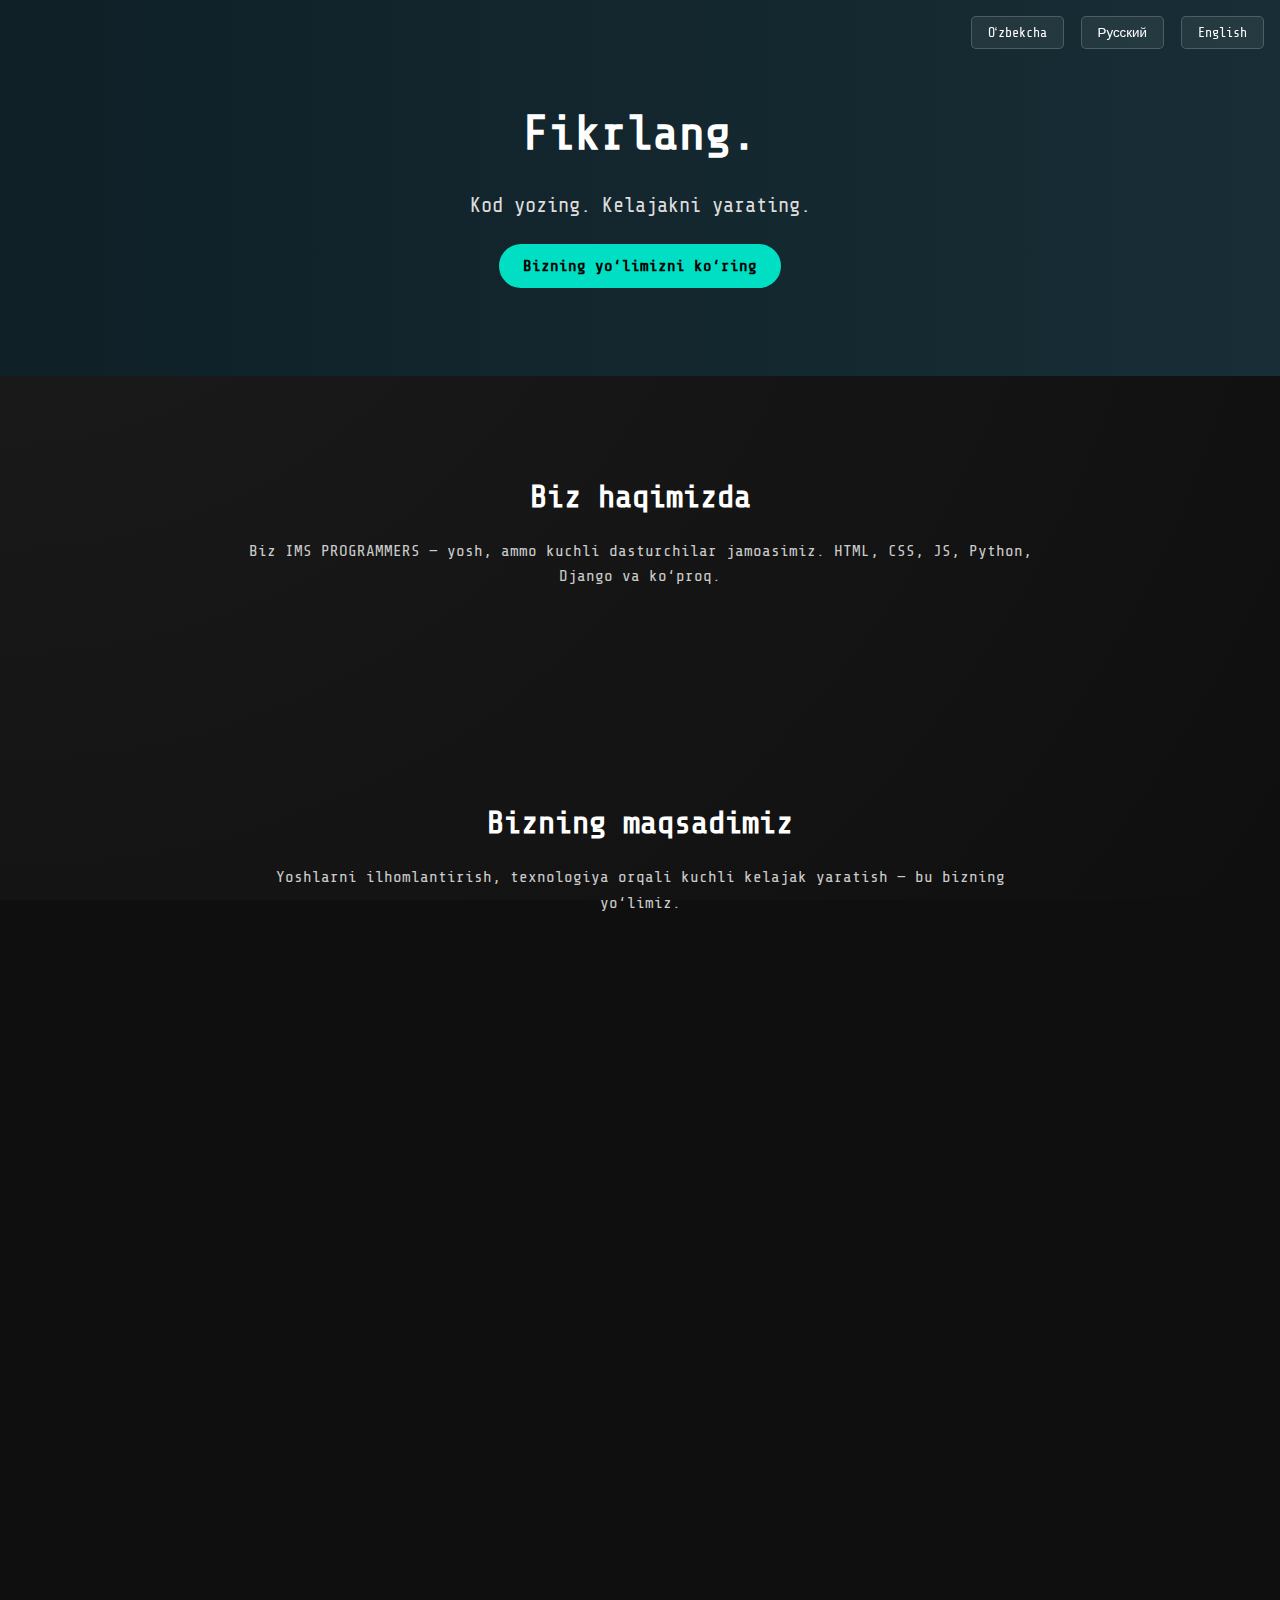
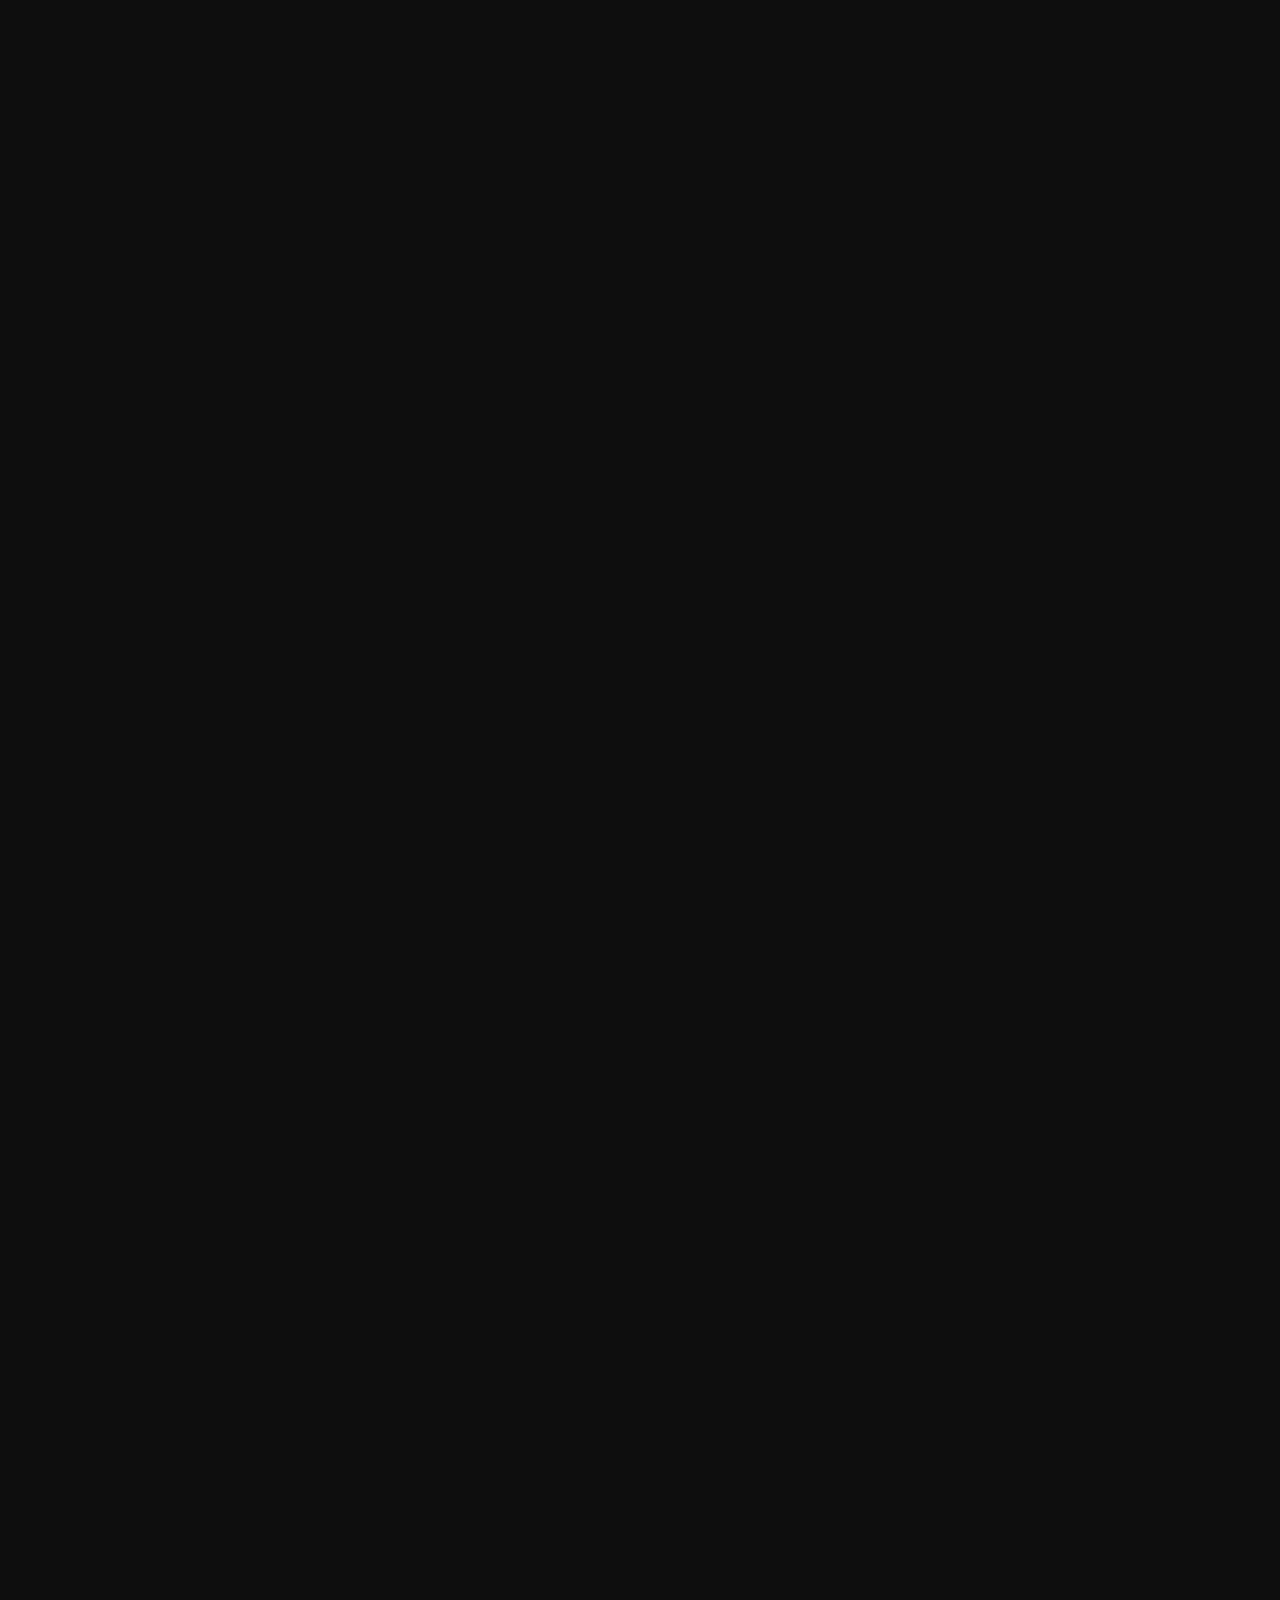
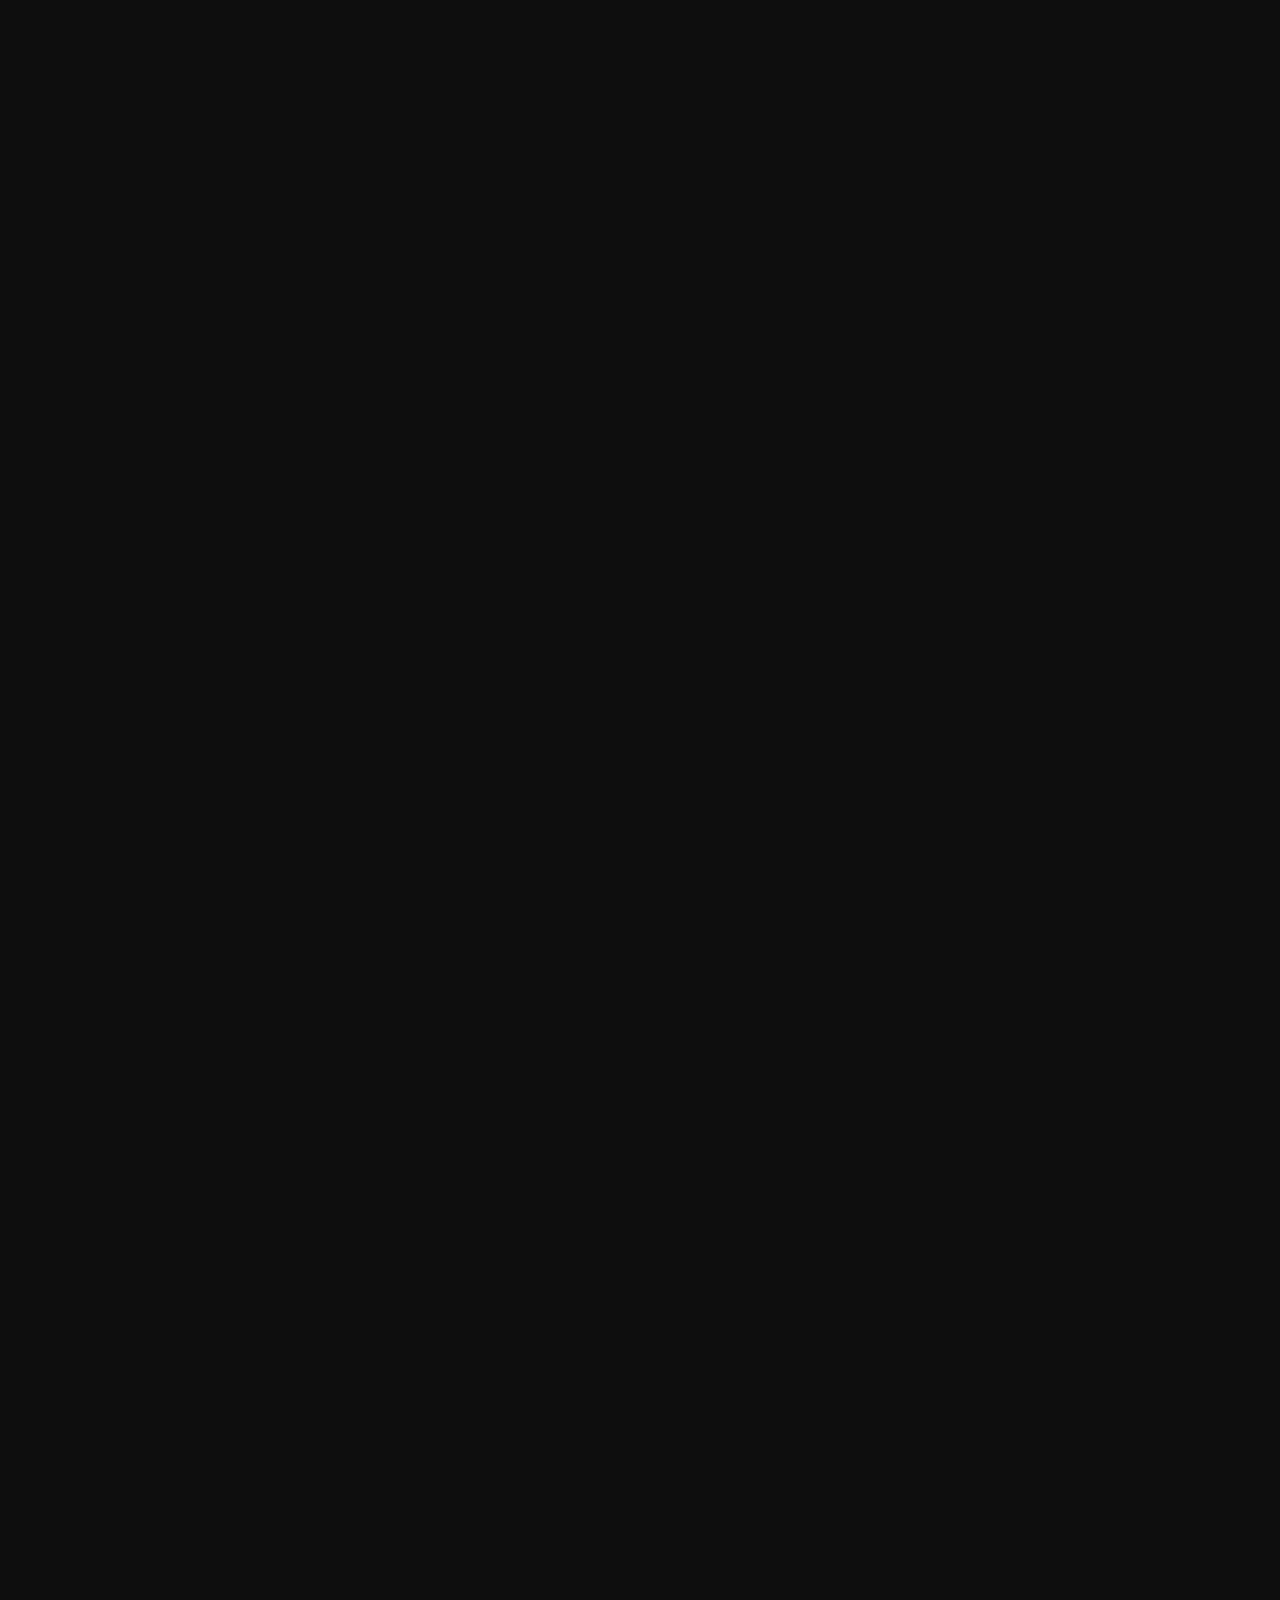
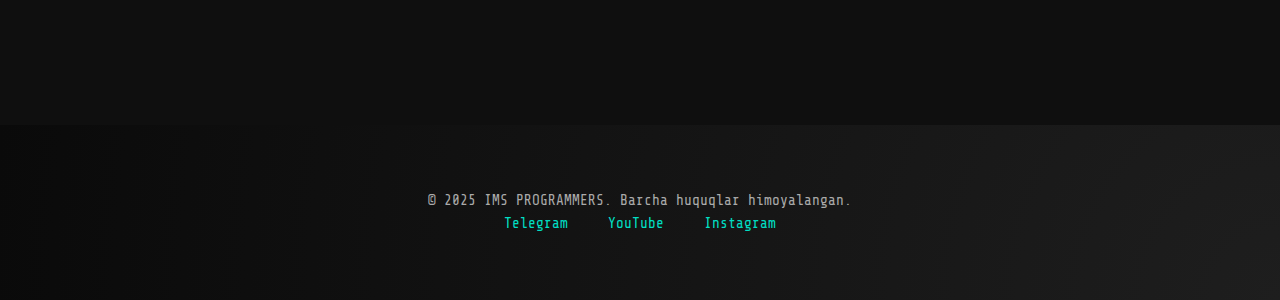
<file: index.html>
<!DOCTYPE html>
<html lang="uz">
  <head>
    <meta charset="UTF-8" />
    <meta name="viewport" content="width=device-width, initial-scale=1.0" />
     <title>7CODES / SAINDAM — Молодые full-stack разработчики</title>
  <meta name="description" content="Официальный сайт команды 7CODES / SAINDAM из Узбекистана. Мы создаём сайты, изучаем технологии и строим цифровое будущее.">
  <meta name="keywords" content="программирование, full-stack, HTML, CSS, JavaScript, Uzbekistan, разработка сайтов, AI, команда, IMS Programmers,7CODES / SAINDAM,7codes,saindam,SAINDAM">
   <meta name="yandex-verification" content="140bc4d0c84100b2" />

  <!-- Open Graph (Telegram, Instagram, YouTube) -->
  <meta property="og:title" content="IMS PROGRAMMERS — будущее создаётся здесь">
  <meta property="og:description" content="Молодая full-stack команда программистов из Узбекистана. Учимся, создаём, растём.">
  <meta property="og:image" content="https://saidumarprogramist.github.io/IMS_PROGRAMMERS/banner.png">
  <meta property="og:url" content="https://saidumarprogramist.github.io/IMS_PROGRAMMERS/">
  <meta property="og:type" content="website">

  <!-- Twitter -->
  <meta name="twitter:card" content="summary_large_image">
  <meta name="twitter:title" content="IMS PROGRAMMERS — будущее создаётся здесь">
  <meta name="twitter:description" content="Молодая full-stack команда из Узбекистана. Мы строим цифровое завтра.">
  <meta name="twitter:image" content="https://saidumarprogramist.github.io/IMS_PROGRAMMERS/banner.png">
  

    <!-- Google Tag Manager -->
<script>(function(w,d,s,l,i){w[l]=w[l]||[];w[l].push({'gtm.start':
new Date().getTime(),event:'gtm.js'});var f=d.getElementsByTagName(s)[0],
j=d.createElement(s),dl=l!='dataLayer'?'&l='+l:'';j.async=true;j.src=
'https://www.googletagmanager.com/gtm.js?id='+i+dl;f.parentNode.insertBefore(j,f);
})(window,document,'script','dataLayer','GTM-NMK7PRG7');</script>
<!-- End Google Tag Manager -->

    <link
      href="https://unpkg.com/boxicons@2.1.4/css/boxicons.min.css"
      rel="stylesheet"
    />
    <link rel="stylesheet" href="./style.css" />
  </head>
  <body>
    <!-- Google Tag Manager (noscript) -->
<noscript><iframe src="https://www.googletagmanager.com/ns.html?id=GTM-NMK7PRG7"
height="0" width="0" style="display:none;visibility:hidden"></iframe></noscript>
<!-- End Google Tag Manager (noscript) -->
    <header class="hero">
      <div class="language-switcher">
        <button onclick="switchLanguage('uz')">Oʻzbekcha</button>
        <button onclick="switchLanguage('ru')">Русский</button>
        <button onclick="switchLanguage('en')">English</button>
      </div>
      <div class="container">
        <h1
          data-lang-uz="Fikrlang."
          data-lang-ru="Думай."
          data-lang-en="Think."
        >
          Fikrlang.
        </h1>
        <p
          data-lang-uz="Kod yozing. Kelajakni yarating."
          data-lang-ru="Пиши код. Создавай будущее."
          data-lang-en="Code. Create the future."
        >
          Kod yozing. Kelajakni yarating.
        </p>
        <a
          href="#projects"
          class="btn"
          data-lang-uz="Bizning yo‘limizni ko‘ring"
          data-lang-ru="Посмотри наш путь"
          data-lang-en="See our path"
          >Bizning yo‘limizni ko‘ring</a
        >
      </div>
    </header>

    <section class="about" id="about">
      <div class="container">
        <h2
          data-lang-uz="Biz haqimizda"
          data-lang-ru="О нас"
          data-lang-en="About us"
        >
          Biz haqimizda
        </h2>
        <p
          data-lang-uz="Biz IMS PROGRAMMERS — yosh, ammo kuchli dasturchilar jamoasimiz. HTML, CSS, JS, Python, Django va ko‘proq."
          data-lang-ru="Мы IMS PROGRAMMERS — молодая, но сильная команда программистов. HTML, CSS, JS, Python, Django и больше."
          data-lang-en="We are IMS PROGRAMMERS — young but powerful developers. HTML, CSS, JS, Python, Django and more."
        >
          Biz IMS PROGRAMMERS — yosh, ammo kuchli dasturchilar jamoasimiz. HTML,
          CSS, JS, Python, Django va ko‘proq.
        </p>
      </div>
    </section>

    <section class="mission">
      <div class="container">
        <h2
          data-lang-uz="Bizning maqsadimiz"
          data-lang-ru="Наша миссия"
          data-lang-en="Our Mission"
        >
          Bizning maqsadimiz
        </h2>
        <p
          data-lang-uz="Yoshlarni ilhomlantirish, texnologiya orqali kuchli kelajak yaratish — bu bizning yo‘limiz."
          data-lang-ru="Вдохновлять молодёжь, создавать сильное будущее через технологии — наш путь."
          data-lang-en="Inspiring youth, building a strong future through technology — our way."
        >
          Yoshlarni ilhomlantirish, texnologiya orqali kuchli kelajak yaratish —
          bu bizning yo‘limiz.
        </p>
      </div>
    </section>

    <section class="team">
      <div class="container">
        <h2
          data-lang-uz="Jamoamiz"
          data-lang-ru="Наша команда"
          data-lang-en="Our Team"
        >
          Jamoamiz
        </h2>
        <div class="team-members">
          <div class="member">
            <h3>Saidumar</h3>
            <p
              data-lang-uz="Dasturlash, dizayn va kontent yo‘nalishida faol. Jamoaning ruhiy kuchi — g‘oyalar, tashabbus va aniqlik bilan ishlaydi. Har bir bosqichda rivojlanishga undaydi."
              data-lang-ru="Работает в направлениях программирования, дизайна и контента. Мозговой двигатель команды — генерирует идеи, берёт инициативу и помогает команде двигаться вперёд. Вдохновляет развиваться."
              data-lang-en="Works across programming, design, and content. The team’s creative engine — initiates ideas, drives momentum, and motivates others to grow together."
            >
              Dasturlash, dizayn va kontent yo‘nalishida faol. Jamoaning ruhiy
              kuchi — g‘oyalar, tashabbus va aniqlik bilan ishlaydi. Har bir
              bosqichda rivojlanishga undaydi.
            </p>
          </div>
          <div class="member">
            <h3>Ibrohim</h3>
            <p
              data-lang-uz="Frontend master, dizaynda aniqlik va tizimga javobgar. HTML/CSS/JS
              — uning maydoni."
              data-lang-ru="Frontend-мастер, ответственный за точность дизайна и систему. HTML/CSS/JS
              — его область."
              data-lang-en="Frontend master, responsible for design accuracy and system. HTML/CSS/JS
              — his area."
            >
              Frontend master, dizaynda aniqlik va tizimga javobgar. HTML/CSS/JS
              — uning maydoni.
            </p>
          </div>
          <div class="member">
            <h3>Abduvoris</h3>
            <p
              data-lang-uz="Full-stack yo‘lini o‘rganmoqda. G‘oyalari kuchli, jamoaga yangilik olib kiradi."
              data-lang-ru="Изучает полную разработку (FULL-STACK). Инициативный, предлагает свежие идеи и помогает реализовывать задачи."
              data-lang-en="Learning full-stack development. Brings new ideas to the table and contributes actively to team tasks."
            >
              Full-stack yo‘lini o‘rganmoqda. G‘oyalari kuchli, jamoaga yangilik
              olib kiradi.
            </p>
          </div>
          <div class="member">
            <h3>Muhammad</h3>
            <p
              data-lang-uz="Full-stack ishlab chiquvchi. CSS animatsiyalar va montajlar ustasi."
              data-lang-ru="Отвечает за визуальный стиль и видео. Уверенно работает с CSS-анимациями и видеомонтажом."
              data-lang-en="Leads visual direction and editing. Strong in CSS animations and video production."
            >
              Full-stack ishlab chiquvchi. CSS animatsiyalar va montajlar
              ustasi.
            </p>
          </div>
          <div class="member">
            <h3>Azizbek</h3>
            <p
              data-lang-uz="Frontend mutaxassisi. React JS’da mustahkam tajribaga ega, dizayn va kod uyg‘unligiga e’tiborli."
              data-lang-ru="Фронтенд-специалист с фокусом на React. Комбинирует дизайн с кодом, работает чётко и эффективно."
              data-lang-en="Frontend specialist focused on React. Combines design and code with sharp, effective results."
            >
              Frontend mutaxassisi. React JS’da mustahkam tajribaga ega, dizayn
              va kod uyg‘unligiga e’tiborli.
            </p>
          </div>
          <div class="member">
            <h3>Nuriddin</h3>
            <p
              data-lang-uz="Django’da kuchli. Backend logikasi va ma’lumotlar bilan ishlashda o‘z o‘rniga ega."
              data-lang-ru="Бэкенд-разработчик. Уверенно осваивает Django и логические структуры серверной части."
              data-lang-en="Backend developer. Confidently learning Django and mastering server-side logic."
            >
              Django’da kuchli. Backend logikasi va ma’lumotlar bilan ishlashda
              o‘z o‘rniga ega.
            </p>
          </div>
        </div>
      </div>
    </section>

    <section class="technologies">
      <div class="container">
        <h2
          data-lang-uz="Biz qanday texnologiyalarni bilamiz"
          data-lang-ru="Какие технологии мы знаем"
          data-lang-en="What technologies we know"
        >
          Biz qanday texnologiyalarni bilamiz
        </h2>
        <div class="technologies">
          <div class="box">
            <i class="bx bxl-html5"></i>
            <br />
            <p>HTML</p>
          </div>
          <div class="box">
            <i class="bx bxl-css3"></i>
            <br />
            <p>CSS</p>
          </div>
          <div class="box">
            <i class="bx bxl-javascript"></i>
            <br />
            <p>JS</p>
          </div>
          <div class="box">
            <i class="bx bxl-python"></i>
            <br />
            <p>PYTHON</p>
          </div>
          <div class="box">
            <i class="bx bxl-django"></i>
            <br />
            <p>DJANGO</p>
          </div>
          <div class="box">
            <i class="bx bxl-react"></i>
            <br />
            <p>REACT JS</p>
          </div>
        </div>
      </div>
    </section>

    <section class="projects" id="projects">
      <div class="container">
        <h2
          data-lang-uz="Bizning yo‘limiz"
          data-lang-ru="Наш путь"
          data-lang-en="Our journey"
        >
          Bizning yo‘limiz
        </h2>
        <div class="project-card">
          <h3>IMS Landing 001</h3>
          <p
            data-lang-uz="Oddiy lekin kuchli sayt dizayni. Frontend asoslari."
            data-lang-ru="Простой, но мощный дизайн сайта. Основы Frontend."
            data-lang-en="Simple yet powerful website design. Frontend basics."
          >
            Oddiy lekin kuchli sayt dizayni. Frontend asoslari.
          </p>
        </div>
        <div class="project-card">
          <h3
            data-lang-uz="IMS Bot 001 — G‘oya bosqichida"
            data-lang-ru="IMS Bot 001 — пока идея"
            data-lang-en="IMS Bot 001 is still an idea"
          >
            IMS Bot 001 — G‘oya bosqichida
          </h3>
          <p
            data-lang-uz="Hozircha biz bu yo‘nalishni o‘rganmoqdamiz. Kelajakda Python asosida bot yaratishni rejalashtiryapmiz."
            data-lang-ru="Мы только изучаем, как создавать Telegram-ботов. В будущем обязательно реализуем."
            data-lang-en="We are currently exploring this direction. We plan to create a bot based on Python in the future."
          >
            Hozircha biz bu yo‘nalishni o‘rganmoqdamiz. Kelajakda Python asosida
            bot yaratishni rejalashtiryapmiz.
          </p>
        </div>
        <div class="project-card">
          <h3>IMS Ecosystem — Biz yo‘limizni boshladik</h3>
          <p
            data-lang-uz="IMS Ekotizim — bu g‘oya emas. Bu harakat. Biz boshladik."
            data-lang-ru="IMS Ecosystem — это не просто идея. Это движение. Мы начинаем."
            data-lang-en="IMS ecosystem is not an idea. It's a move. We started."
          >
            IMS Ekotizim — bu g‘oya emas. Bu harakat. Biz boshladik.
          </p>
        </div>
        <a
          href="https://t.me/IMS_PROGRAMMERS"
          class="cta-contact"
          target="_blank"
          data-lang-uz="Loyiha buyurtma qilish"
          data-lang-ru="Заказать проект"
          data-lang-en="Order a project"
          >Loyiha buyurtma qilish</a
        >
      </div>
    </section>

    <section class="reviews">
      <div class="container">
        <h2 data-lang-uz="Izohlar" data-lang-ru="Отзывы" data-lang-en="Reviews">
          Izohlar
        </h2>
        <div class="review">
          <p>“IMS juda kuchli. Biz ulardan sayt buyurtma qildik — natija 🔥”</p>
        </div>
        <div class="review">
          <p>“Молодцы. Сделали лендинг за пару дней!”</p>
        </div>
      </div>
    </section>

    <section class="timeline">
      <div class="container">
        <h2
          data-lang-uz="Yo‘nalishimiz"
          data-lang-ru="Наш путь"
          data-lang-en="Our Roadmap"
        >
          Yo‘nalishimiz
        </h2>
        <ul>
          <li
            data-lang-uz="Aprel 2025 — IMS tashkil topdi"
            data-lang-ru="Март 2025 — Основание IMS"
            data-lang-en="Aprel 2025 - IMS was founded"
          >
            Aprel 2025 — IMS tashkil topdi
          </li>
          <li
            data-lang-uz="May 2025 — Birinchi 10+ videolar Iternetga joylandi"
            data-lang-ru="Май 2025 - Первые 10+ видео размещены в Интернет"
            data-lang-en="May 2025 - The first 10+ videos posted on the Internet"
          >
            May 2025 — Birinchi 10+ videolar Iternetga joylandi
          </li>
          <li
            data-lang-uz="Iyun 2025 — Portfolio namoyish qilish"
            data-lang-ru="Июнь 2025 - Демонстрация портфолио"
            data-lang-en="June 2025 — Portfolio showcase"
          >
            Iyun 2025 — Portfolio namoyish qilish
          </li>
        </ul>
      </div>
    </section>

    <section class="cta-bottom">
      <div class="container">
        <h2
          data-lang-uz="Yana savolingiz bormi?"
          data-lang-ru="Остались вопросы?"
          data-lang-en="Have questions?"
        >
          Yana savolingiz bormi?
        </h2>
        <a
          href="https://t.me/IMS_PROGRAMMERS"
          class="btn btn_questions"
          target="_blank"
          data-lang-uz="Telegram orqali yozing"
          data-lang-ru="Напишите в Telegram"
          data-lang-en="Message us on Telegram"
          >Telegram orqali yozing</a
        >
      </div>
    </section>

    <footer>
      <div class="container">
        <p
          data-lang-en="&copy; 2025 IMS PROGRAMMERS. All rights reserved."
          data-lang-ru="&copy; 2025 IMS PROGRAMMERS. Все права защищены."
          data-lang-uz="&copy; 2025 IMS PROGRAMMERS. Barcha huquqlar himoyalangan."
        >
          &copy; 2025 IMS PROGRAMMERS. Barcha huquqlar himoyalangan.
        </p>
        <div class="socials">
          <a href="https://t.me/IMS_PROGRAMMERS" target="_blank">Telegram</a>
          <a href="https://www.youtube.com/@ims_programmers" target="_blank"
            >YouTube</a
          >
          <a href="https://www.instagram.com/ims_programmers/" target="_blank"
            >Instagram</a
          >
        </div>
      </div>
    </footer>

    <script>
      function switchLanguage(lang) {
        const elements = document.querySelectorAll('[data-lang-' + lang + ']');
        elements.forEach(el => {
          el.textContent = el.getAttribute('data-lang-' + lang);
        });
      }
    </script>
    <script>
      const observer = new IntersectionObserver(entries => {
        entries.forEach(entry => {
          if (entry.isIntersecting) {
            entry.target.classList.add('reveal');
          }
        });
      });

      document.querySelectorAll('section').forEach(section => {
        observer.observe(section);
      });
    </script>
  </body>
</html>
</file>
<file: style.css>
@import url(https://fonts.googleapis.com/css?family=Share+Tech+Mono:regular);

* {
  margin: 0;
  padding: 0;
  box-sizing: border-box;
  font-family: 'Share Tech Mono', sans-serif;
	text-decoration: none;
	list-style: none;
}

body {
  background-color: #0f0f0f;
  color: #ffffff;
  line-height: 1.6;
  scroll-behavior: smooth;
  background-image: radial-gradient(circle at top left, #1c1c1c 0%, #0f0f0f 100%);
  background-attachment: fixed;
  background-repeat: no-repeat;
  background-size: cover;
}

.container {
  max-width: 1200px;
  margin: auto;
  padding: 2rem;
}

header.hero {
  background: linear-gradient(to right, #0f2027, #203a43, #2c5364);
  text-align: center;
  padding: 4rem 2rem;
  position: relative;
  animation: fadeIn 2s ease-in-out;
  background-size: 400% 400%;
  animation: gradientShift 15s ease infinite;
}

.language-switcher {
  position: fixed;
  top: 1rem;
  right: 1rem;
  z-index: 10;
}

.language-switcher button {
  background: #ffffff10;
  color: #fff;
  border: 1px solid #ffffff30;
  padding: 0.5rem 1rem;
  margin-left: 0.5rem;
  cursor: pointer;
  border-radius: 5px;
  transition: background 0.3s ease;
}

.language-switcher button:hover {
  background: #ffffff30;
}

header.hero h1 {
  font-size: 3rem;
  margin-bottom: 1rem;
  animation: slideUp 1s ease-out;
}

header.hero p {
  font-size: 1.3rem;
  margin-bottom: 2rem;
  color: #ddd;
  animation: slideUp 1.5s ease-out;
}

.btn {
	width: 300px;
  background: #00dfc4;
  color: #000;
  padding: 0.8rem 1.5rem;
  text-decoration: none;
  border-radius: 30px;
  font-weight: bold;
  transition: background 0.3s ease;
  animation: fadeIn 2s ease;
	margin: 0 auto;
}

.btn_questions{
	display: flex;
	justify-content: center;
}
.btn:hover {
  background: #00b8a9;
}

section {
  padding: 4rem 2rem;
  opacity: 0;
  transform: translateY(30px);
  transition: opacity 1s ease, transform 1s ease;
}

section.reveal {
  opacity: 1;
  transform: translateY(0);
}

section h2 {
  font-size: 2rem;
  margin-bottom: 1rem;
  text-align: center;
}

section p,
section ul,
section li {
  color: #ccc;
  max-width: 800px;
  margin: auto;
  text-align: center;
  margin-bottom: 1rem;
}

.project-card,
.review,
.member {
  background: #1f1f1f;
  padding: 1.5rem;
  border-radius: 10px;
  margin-top: 2rem;
  transition: transform 0.3s ease, box-shadow 0.3s ease;
}

.project-card:hover,
.review:hover,
.member:hover {
  transform: scale(1.03);
  box-shadow: 0 0 15px #00dfc455;
}

.project-card h3,
.member h3 {
  color: #00dfc4;
  margin-bottom: 0.5rem;
}

.technologies {
  display: flex;
  justify-content: center;
  flex-wrap: wrap;
  gap: 2rem;
  margin-top: 3rem;
}
.technologies .bx {
  font-size: 60px;
  filter: brightness(0) invert(1);
  transition: transform 0.3s ease, filter 0.3s ease;
  animation: pulse 2s infinite alternate;
}

.technologies .bx:hover {
  transform: scale(1.2);
  filter: brightness(1.2) drop-shadow(0 0 5px #00dfc4);
}

@keyframes pulse {
  from { transform: scale(1); }
  to { transform: scale(1.05); }
}

.team-members {
  display: flex;
  flex-wrap: wrap;
  justify-content: center;
  gap: 2rem;
  margin-top: 2rem;
}

.cta-contact {
	width: 240px;
  background: #00dfc4;
  color: #000;
  display: flex;
  margin-top: 2rem;
	margin: 2rem auto 0 ;
  padding: 0.7rem 1.3rem;
  border-radius: 30px;
  font-weight: bold;
  text-decoration: none;
  transition: background 0.3s ease;
}

.cta-contact:hover {
  background: #00b8a9;
}

footer {
  background: radial-gradient(circle at center, #1e1e1e 0%, #0a0a0a 100%);
  padding: 2rem;
  text-align: center;
  color: #aaa;
  font-size: 0.9rem;
  background-size: 200% 200%;
  animation: gradientShift 20s ease infinite;
}

footer .socials a {
  color: #00dfc4;
  margin: 0 1rem;
  text-decoration: none;
}

footer .socials a:hover {
  text-decoration: underline;
}

/* Animations */
@keyframes fadeIn {
  from { opacity: 0; }
  to { opacity: 1; }
}

@keyframes slideUp {
  from { transform: translateY(30px); opacity: 0; }
  to { transform: translateY(0); opacity: 1; }
}

@keyframes gradientShift {
  0% { background-position: 0% 50%; }
  50% { background-position: 100% 50%; }
  100% { background-position: 0% 50%; }
}

/* Responsive */
@media (max-width: 768px) {
  header.hero h1 {
    font-size: 2.2rem;
  }
  header.hero p {
    font-size: 1rem;
  }
  .language-switcher {
    position: fixed;
		z-index: 10;
    text-align: center;
    margin-bottom: 1rem;
  }
  .project-card,
  .review,
  .member {
    margin-top: 1.5rem;
  }
  .technologies {
    gap: 1.5rem;
  }
  .team-members {
    flex-direction: column;
    align-items: center;
  }
}

@media (max-width: 480px) {
  .btn,
  .cta-contact {
    padding: 0.6rem 0.6rem;
    font-size: 0.9rem;
  }
  .language-switcher button {
    padding: 0.4rem 0.8rem;
    font-size: 0.85rem;
		margin: 5px;
  }
}
</file>
